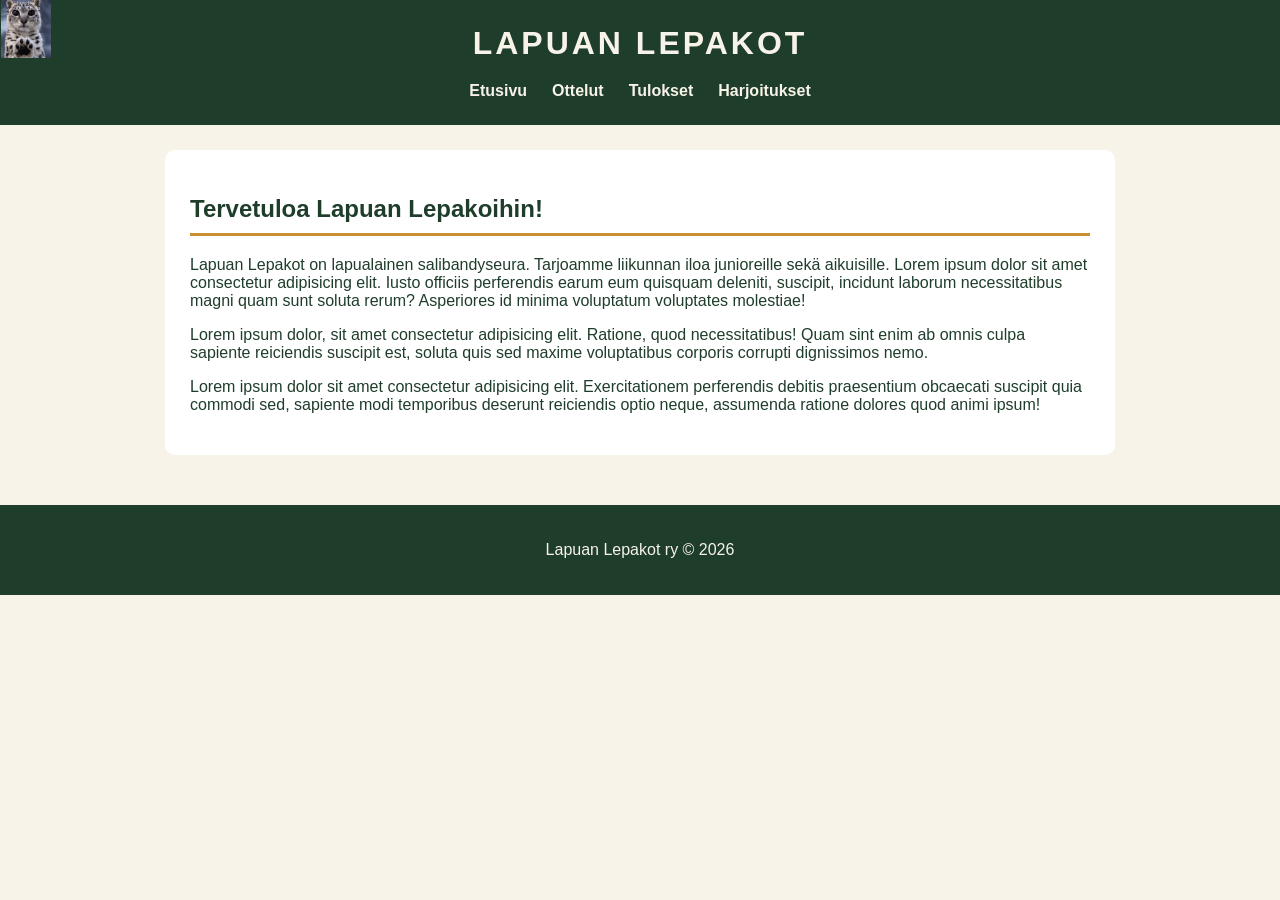
<file: index.html>
<!DOCTYPE html>
<html lang="fi">
<head>
    <meta charset="UTF-8">
    <meta name="viewport" content="width=device-width, initial-scale=1.0">
    <title>Lapuan Lepakot</title>
    <link rel="icon" type="image/x-icon" href="snow_leopard_1920x1080.png">
    <link rel="stylesheet" href="style.css">
</head>

<body>

    <header>
        
        <h1><a id="ensimmainen" href="index.html">LAPUAN LEPAKOT</a></h1>

<nav>
    <a href="index.html">Etusivu</a>
    <a href="contact.html">Ottelut</a>
    <a href="about.html">Tulokset</a>
    <a href="listing.html">Harjoitukset</a>
</nav>

       
    </header>
     <div class="container">
    <img src="snow_leopard_1920x1080.png" alt="Description" class="top-left-img">
    </div>

    <main>

        <section id="etusivu">
            <h2>Tervetuloa Lapuan Lepakoihin!</h2>
            <p>
                Lapuan Lepakot on lapualainen salibandyseura.
                Tarjoamme liikunnan iloa junioreille sekä aikuisille.
                Lorem ipsum dolor sit amet consectetur adipisicing elit. Iusto officiis perferendis earum eum quisquam deleniti, suscipit, incidunt laborum necessitatibus magni quam sunt soluta rerum? Asperiores id minima voluptatum voluptates molestiae!


                <p>Lorem ipsum dolor, sit amet consectetur adipisicing elit. Ratione, quod necessitatibus! Quam sint enim ab omnis culpa sapiente reiciendis suscipit est, soluta quis sed maxime voluptatibus corporis corrupti dignissimos nemo.</p>
                
                <p>Lorem ipsum dolor sit amet consectetur adipisicing elit. Exercitationem perferendis debitis praesentium obcaecati suscipit quia commodi sed, sapiente modi temporibus deserunt reiciendis optio neque, assumenda ratione dolores quod animi ipsum!</p>
            </p>
            
        </section>


        
    </main>
    <footer>
        <p>Lapuan Lepakot ry © 2026</p>
    </footer>
    <script src="form.js"></script>

</body>
</html>
</file>
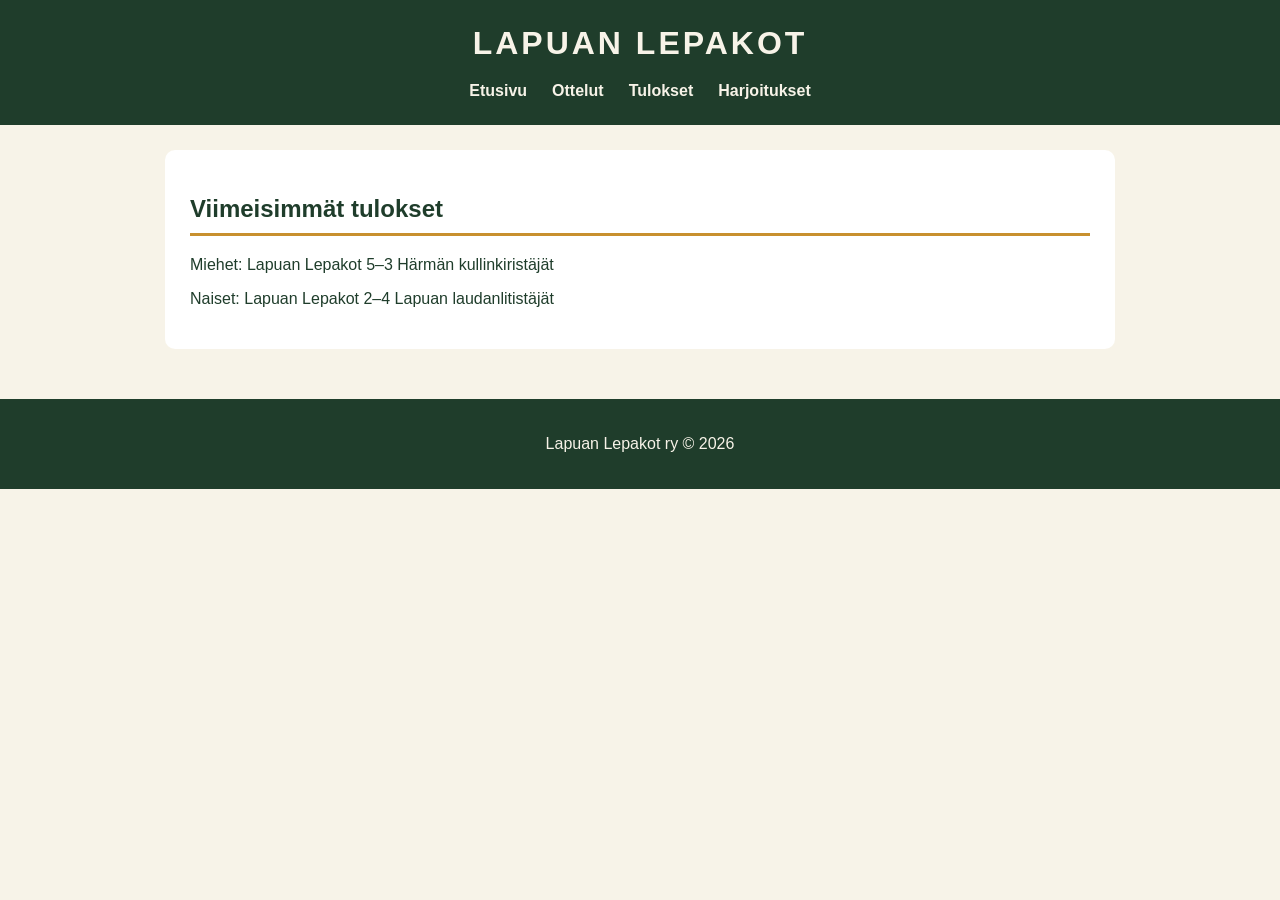
<file: about.html>
<!DOCTYPE html>
<html lang="fi">
<head>
    <meta charset="UTF-8">
    <meta name="viewport" content="width=device-width, initial-scale=1.0">
    <title>Tulokset - Lapuan Lepakot</title>
    <link rel="stylesheet" href="style.css">
</head>

<body>

    <header>
        <h1><a id="ensimmainen" href="index.html">LAPUAN LEPAKOT</a></h1>
        <nav>
    <a href="index.html">Etusivu</a>
    <a href="contact.html">Ottelut</a>
    <a href="about.html">Tulokset</a>
    <a href="listing.html">Harjoitukset</a>
</nav>
    </header>
    

    <main>

        <section id="tulokset">
            <h2>Viimeisimmät tulokset</h2>

            <p>Miehet: Lapuan Lepakot 5–3 Härmän kullinkiristäjät</p>

            <p>Naiset: Lapuan Lepakot 2–4 Lapuan laudanlitistäjät</p>
        </section>

    </main>

    <footer>
        <p>Lapuan Lepakot ry © 2026</p>
    </footer>

</body>
</html>
</file>
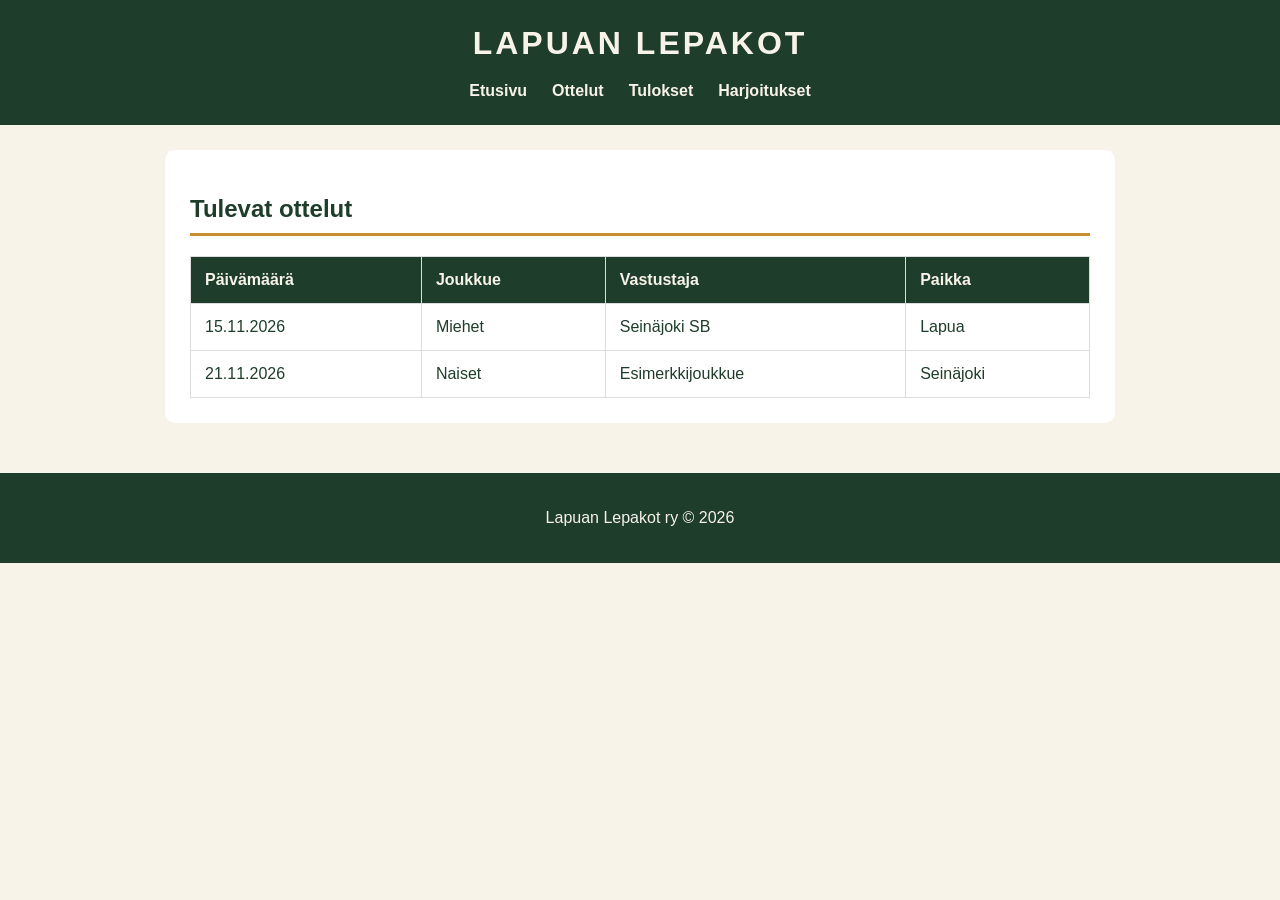
<file: contact.html>
<!DOCTYPE html>
<html lang="fi">
<head>
    <meta charset="UTF-8">
    <meta name="viewport" content="width=device-width, initial-scale=1.0">
    <title>Tulokset - Lapuan Lepakot</title>
    <link rel="stylesheet" href="style.css">
</head>

<body>

    <header>
        <h1><a id="ensimmainen" href="index.html">LAPUAN LEPAKOT</a></h1>
         <nav>
    <a href="index.html">Etusivu</a>
    <a href="contact.html">Ottelut</a>
    <a href="about.html">Tulokset</a>
    <a href="listing.html">Harjoitukset</a>
    </nav>

    </header>
   
    <main>
<section id="ottelut">
    <h2>Tulevat ottelut</h2>

    <table>
                <tr>
                    <th>Päivämäärä</th>
                    <th>Joukkue</th>
                    <th>Vastustaja</th>
                    <th>Paikka</th>
                </tr>

                <tr>
                    <td>15.11.2026</td>
                    <td>Miehet</td>
                    <td>Seinäjoki SB</td>
                    <td>Lapua</td>
                </tr>

                <tr>
                    <td>21.11.2026</td>
                    <td>Naiset</td>
                    <td>Esimerkkijoukkue</td>
                    <td>Seinäjoki</td>
                </tr>
            </table>
        </section>
       


    </main>

    <footer>
        <p>Lapuan Lepakot ry © 2026</p>
    </footer>

</body>
</html>
</file>
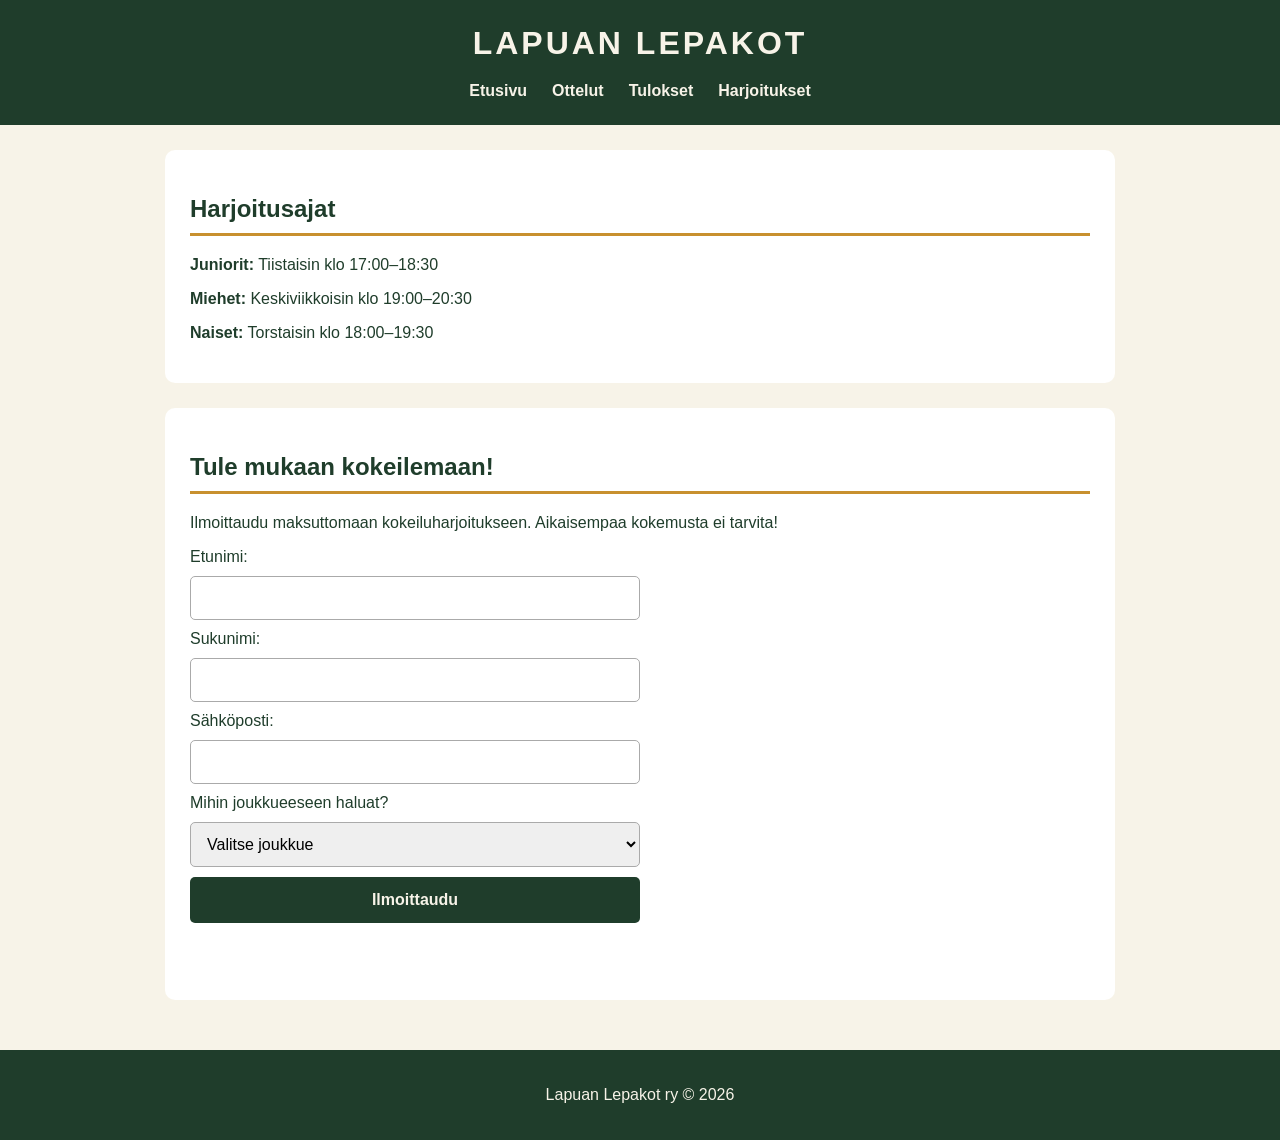
<file: harjoitus.html>
<!DOCTYPE html>
<html lang="fi">
<head>
    <meta charset="UTF-8">
    <meta name="viewport" content="width=device-width, initial-scale=1.0">
    <title>Harjoitukset- Lapuan Lepakot</title>
    <link rel="stylesheet" href="style.css">
    <script src="form.js"></script>
</head>

<body>

    <header>
        <h1>LAPUAN LEPAKOT</h1>
        <nav>
    <a href="index.html">Etusivu</a>
    <a href="ottelut.html">Ottelut</a>
    <a href="tulokset.html">Tulokset</a>
    <a href="harjoitus.html">Harjoitukset</a>
</nav>
    </header>
    

    <main>
<section id="harjoitukset">
            <h2>Harjoitusajat</h2>

            <p><strong>Juniorit:</strong> Tiistaisin klo 17:00–18:30</p>
            <p><strong>Miehet:</strong> Keskiviikkoisin klo 19:00–20:30</p>
            <p><strong>Naiset:</strong> Torstaisin klo 18:00–19:30</p>
        </section>
        
        <section id="ilmoittautuminen">
            <h2>Tule mukaan kokeilemaan!</h2>

            <p>
                Ilmoittaudu maksuttomaan kokeiluharjoitukseen.
                Aikaisempaa kokemusta ei tarvita!
            </p>
            
            <form id="ilmoittautumislomake" onsubmit="return process()">
                
                <label for="fname">Etunimi:</label>
                <input type="text" id="fname" name="fname" required>

                <label for="lname">Sukunimi:</label>
                <input type="text" id="lname" name="lname" required>

                <label for="email">Sähköposti:</label>
                <input type="email" id="email" name="email" required>

                <label for="joukkue">Mihin joukkueeseen haluat?</label>
                <select id="joukkue" name="joukkue" required>
                    <option value="">Valitse joukkue</option>
                    <option value="juniorit">Juniorit</option>
                    <option value="miehet">Miehet</option>
                    <option value="naiset">Naiset</option>
                </select>

                <button type="submit">Ilmoittaudu</button>
                <div id="message"></div>
                <p id="lomakeviesti"></p>

            </form>
        </section>

    </main>

    <footer>
        <p>Lapuan Lepakot ry © 2026</p>
    </footer>

</body>
</html>
</file>
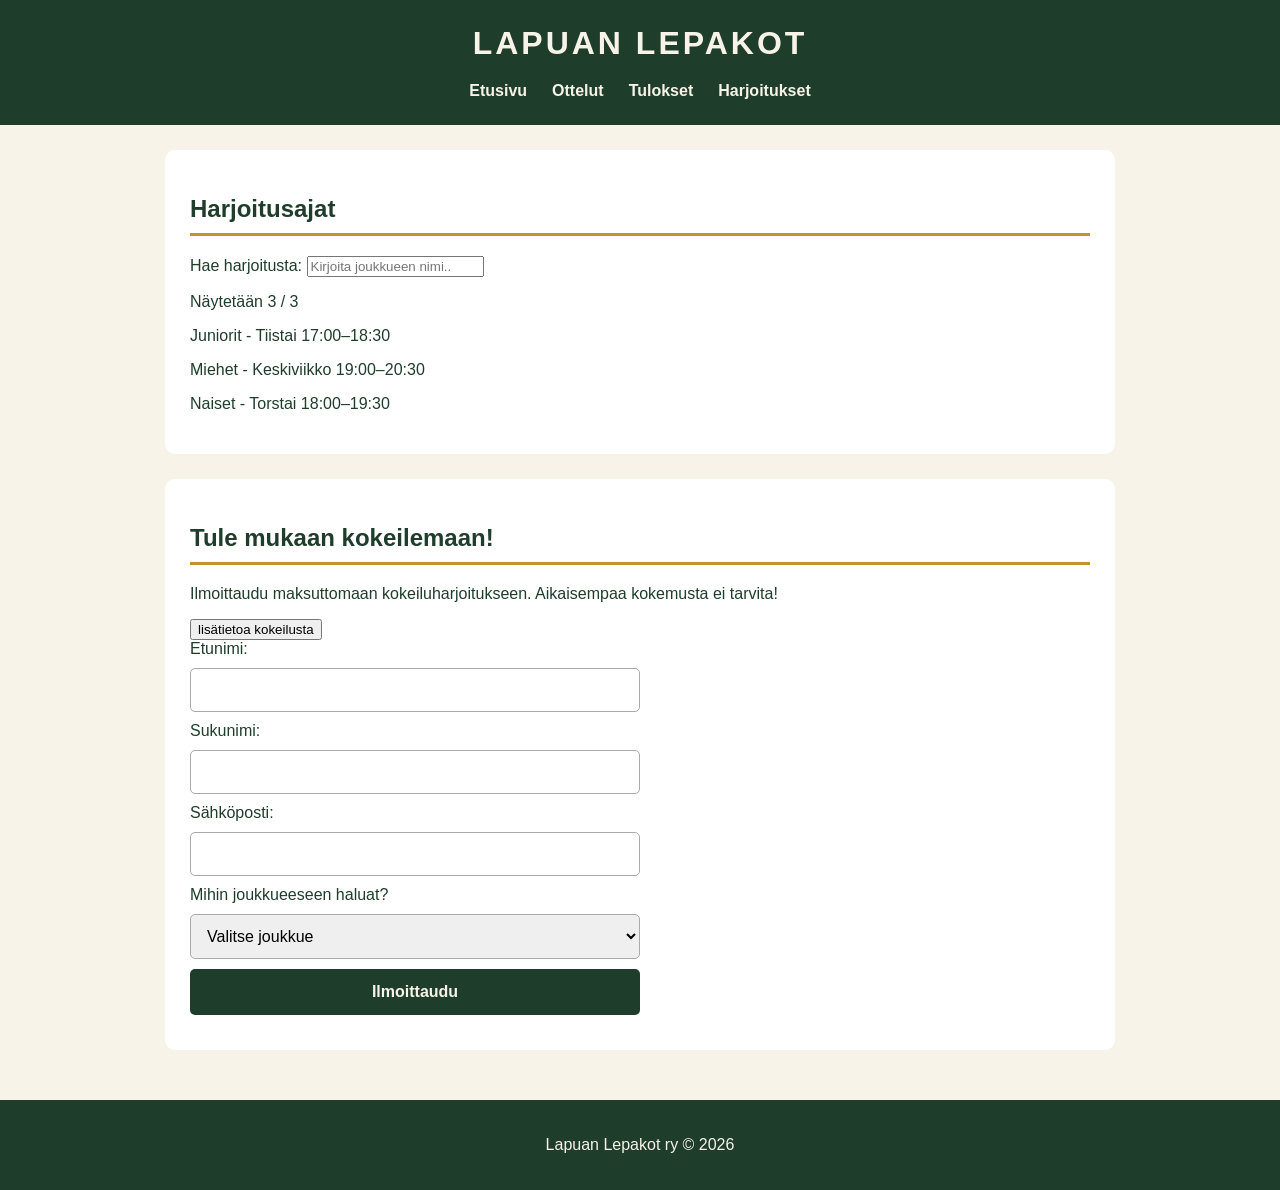
<file: listing.html>
<!DOCTYPE html>
<html lang="fi">
<head>
    <meta charset="UTF-8">
    <meta name="viewport" content="width=device-width, initial-scale=1.0">
    <title>Harjoitukset- Lapuan Lepakot</title>
    <link rel="stylesheet" href="style.css">
    <script src="form.js" defer></script>
</head>

<body>

    <header>
        <h1><a id="ensimmainen" href="index.html">LAPUAN LEPAKOT</a></h1>
        <nav>
    <a href="index.html">Etusivu</a>
    <a href="contact.html">Ottelut</a>
    <a href="about.html">Tulokset</a>
    <a href="listing.html">Harjoitukset</a>
</nav>
    </header>
    

    <main>
<section id="harjoitukset">
            <h2>Harjoitusajat</h2>
            <label for="haku">Hae harjoitusta:</label>
            <input type="text" id="haku" placeholder="Kirjoita joukkueen nimi..">
            <p id="tila"></p>
            <div id="harjoituslista"></div>
        </section>
        
        <section id="ilmoittautuminen">
            <h2>Tule mukaan kokeilemaan!</h2>

            <p>
                Ilmoittaudu maksuttomaan kokeiluharjoitukseen.
                Aikaisempaa kokemusta ei tarvita!
            </p>
            <button type ="button" popovertarget="info">lisätietoa kokeilusta</button>
            <div id="info" popover>
                <p>Ensimmäinen kokeiluharjoitus on maksuton</p>
            </div>

            <form id="ilmoittautumislomake" novalidate>
                
                <label for="fname">Etunimi:</label>
                <input type="text" id="fname" name="fname" required>

                <label for="lname">Sukunimi:</label>
                <input type="text" id="lname" name="lname" required>

                <label for="email">Sähköposti:</label>
                <input type="email" id="email" name="email" required>

                <label for="joukkue">Mihin joukkueeseen haluat?</label>
                <select id="joukkue" name="joukkue" required>
                    <option value="">Valitse joukkue</option>
                    <option value="juniorit">Juniorit</option>
                    <option value="miehet">Miehet</option>
                    <option value="naiset">Naiset</option>
                </select>

                <button type="submit">Ilmoittaudu</button>
                <div id="message"></div>

            </form>
        </section>

    </main>

    <footer>
        <p>Lapuan Lepakot ry © 2026</p>
    </footer>

</body>
</html>
</file>
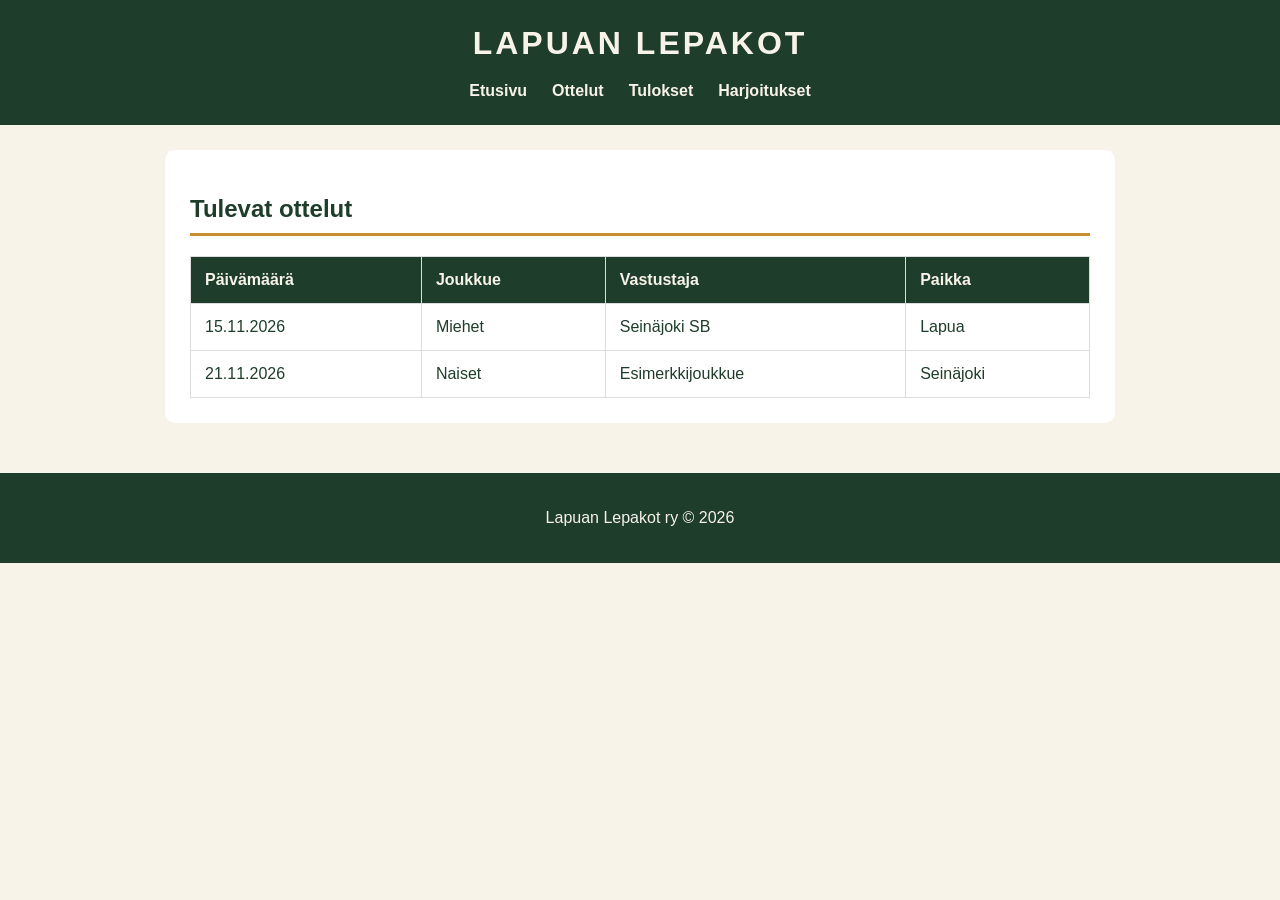
<file: ottelut.html>
<!DOCTYPE html>
<html lang="fi">
<head>
    <meta charset="UTF-8">
    <meta name="viewport" content="width=device-width, initial-scale=1.0">
    <title>Tulokset - Lapuan Lepakot</title>
    <link rel="stylesheet" href="style.css">
</head>

<body>

    <header>
        <h1>LAPUAN LEPAKOT</h1>
         <nav>
    <a href="index.html">Etusivu</a>
    <a href="ottelut.html">Ottelut</a>
    <a href="tulokset.html">Tulokset</a>
    <a href="harjoitus.html">Harjoitukset</a>
    </nav>

    </header>
   
    <main>
<section id="ottelut">
    <h2>Tulevat ottelut</h2>

    <table>
                <tr>
                    <th>Päivämäärä</th>
                    <th>Joukkue</th>
                    <th>Vastustaja</th>
                    <th>Paikka</th>
                </tr>

                <tr>
                    <td>15.11.2026</td>
                    <td>Miehet</td>
                    <td>Seinäjoki SB</td>
                    <td>Lapua</td>
                </tr>

                <tr>
                    <td>21.11.2026</td>
                    <td>Naiset</td>
                    <td>Esimerkkijoukkue</td>
                    <td>Seinäjoki</td>
                </tr>
            </table>
        </section>
       


    </main>

    <footer>
        <p>Lapuan Lepakot ry © 2026</p>
    </footer>

</body>
</html>
</file>
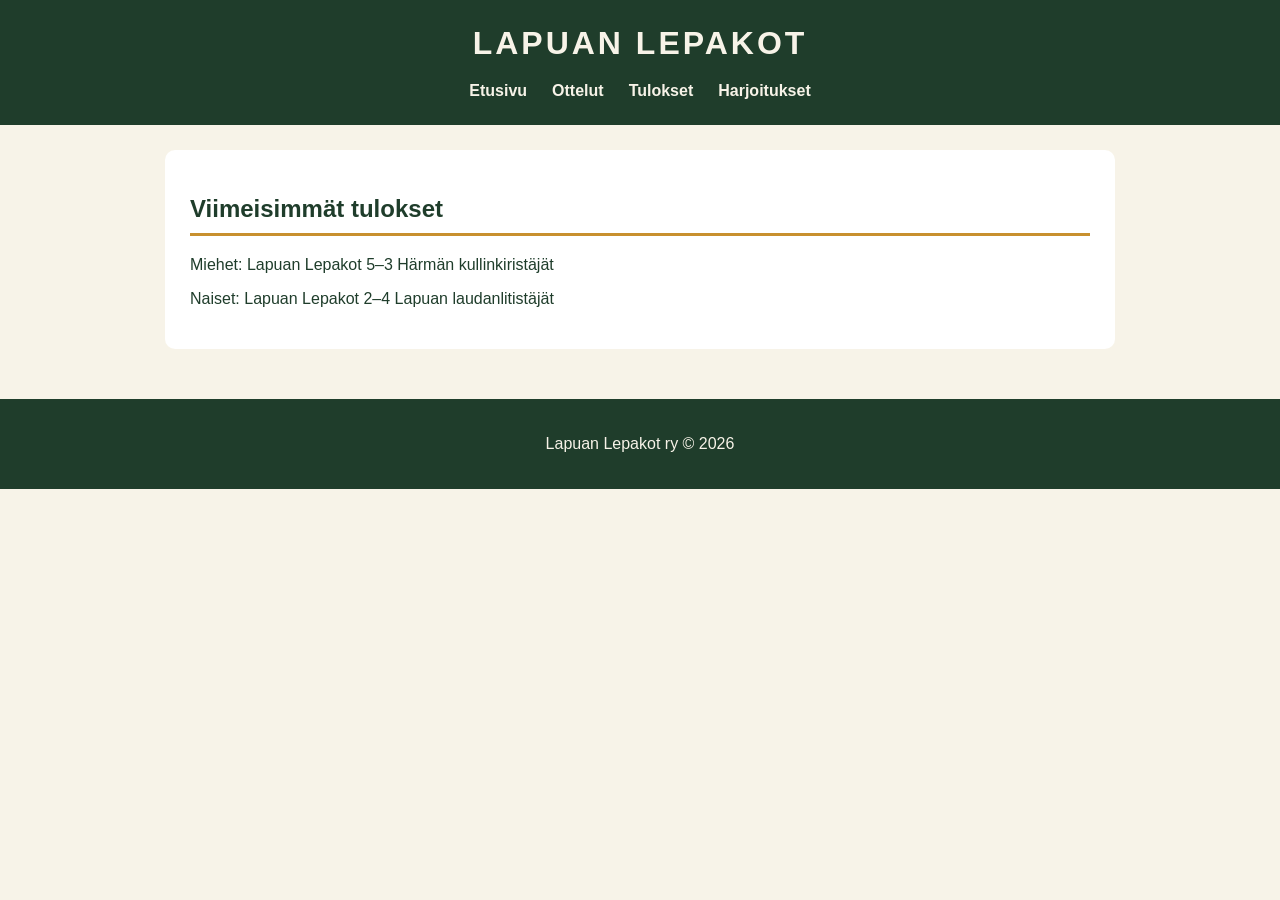
<file: tulokset.html>
<!DOCTYPE html>
<html lang="fi">
<head>
    <meta charset="UTF-8">
    <meta name="viewport" content="width=device-width, initial-scale=1.0">
    <title>Tulokset - Lapuan Lepakot</title>
    <link rel="stylesheet" href="style.css">
</head>

<body>

    <header>
        <h1>LAPUAN LEPAKOT</h1>
        <nav>
    <a href="index.html">Etusivu</a>
    <a href="ottelut.html">Ottelut</a>
    <a href="tulokset.html">Tulokset</a>
    <a href="harjoitus.html">Harjoitukset</a>
</nav>
    </header>
    

    <main>

        <section id="tulokset">
            <h2>Viimeisimmät tulokset</h2>

            <p>Miehet: Lapuan Lepakot 5–3 Härmän kullinkiristäjät</p>

            <p>Naiset: Lapuan Lepakot 2–4 Lapuan laudanlitistäjät</p>
        </section>

    </main>

    <footer>
        <p>Lapuan Lepakot ry © 2026</p>
    </footer>

</body>
</html>
</file>
<file: style.css>
* {
    box-sizing: border-box;
}

body {
    margin: 0;
    background-color: #f7f3e8;
    color: #1f3d2b;
    font-family:sans-serif;
}
#ensimmainen {
    text-decoration: none;
    color: #f7f3e8;
    
}
#ensimmainen:hover{
    color: #c8902e;
}
header {
    background-color: #1f3d2b;
    color: #f7f3e8;
    padding: 25px;
    text-align: center;
}

header h1 {
    margin: 0 0 20px;
    font-size: 32px;
    letter-spacing: 3px;
}

#message.virhe {
    color: red;
}
#message.onnistui {
    color: #1f3d2b;
}
.container {
  position: relative;
  width: 100%;
}

.top-left-img {
  position: absolute;
  top: -130px;
  left: 1px; 
  width: 50px; 
}

nav {
    display: flex;
    justify-content: center;
    column-gap: 25px;
    flex-wrap: wrap;
}

nav a {
    color: #f7f3e8;
    text-decoration: none;
    font-weight: bold;
}

nav a:hover {
    color: #c8902e;
}


main {
    max-width: 1000px;
    margin: auto;
    padding: 25px;
}

section {
    background-color: white;
    padding: 25px;
    margin-bottom: 25px;
    border-radius: 10px;
}

section h2 {
    color: #1f3d2b;
    border-bottom: 3px solid #c8902e;
    padding-bottom: 10px;
}

table {
    width: 100%;
    border-collapse: collapse;
}

th {
    background-color: #1f3d2b;
    color: #f7f3e8;
}

td, th {
    padding: 14px;
    text-align: left;
    border: 1px solid #ddd;
}

form {
    display: flex;
    flex-direction: column;
    gap: 10px;
    max-width: 450px;
}

form input, form select {
    padding: 12px;
    border: 1px solid #aaa;
    border-radius: 5px;
    font-size: 16px;
}

form button {
    background-color: #1f3d2b;
    color: #f7f3e8;
    padding: 14px;
    border: none;
    border-radius: 5px;
    font-size: 16px;
    font-weight: bold;
    cursor: pointer;
}

form button:hover {
    background-color: #c8902e;
    color: #1f3d2b;
}
footer {
    background-color: #1f3d2b;
    color: #f7f3e8;
    text-align: center;
    padding: 20px;
}
</file>
